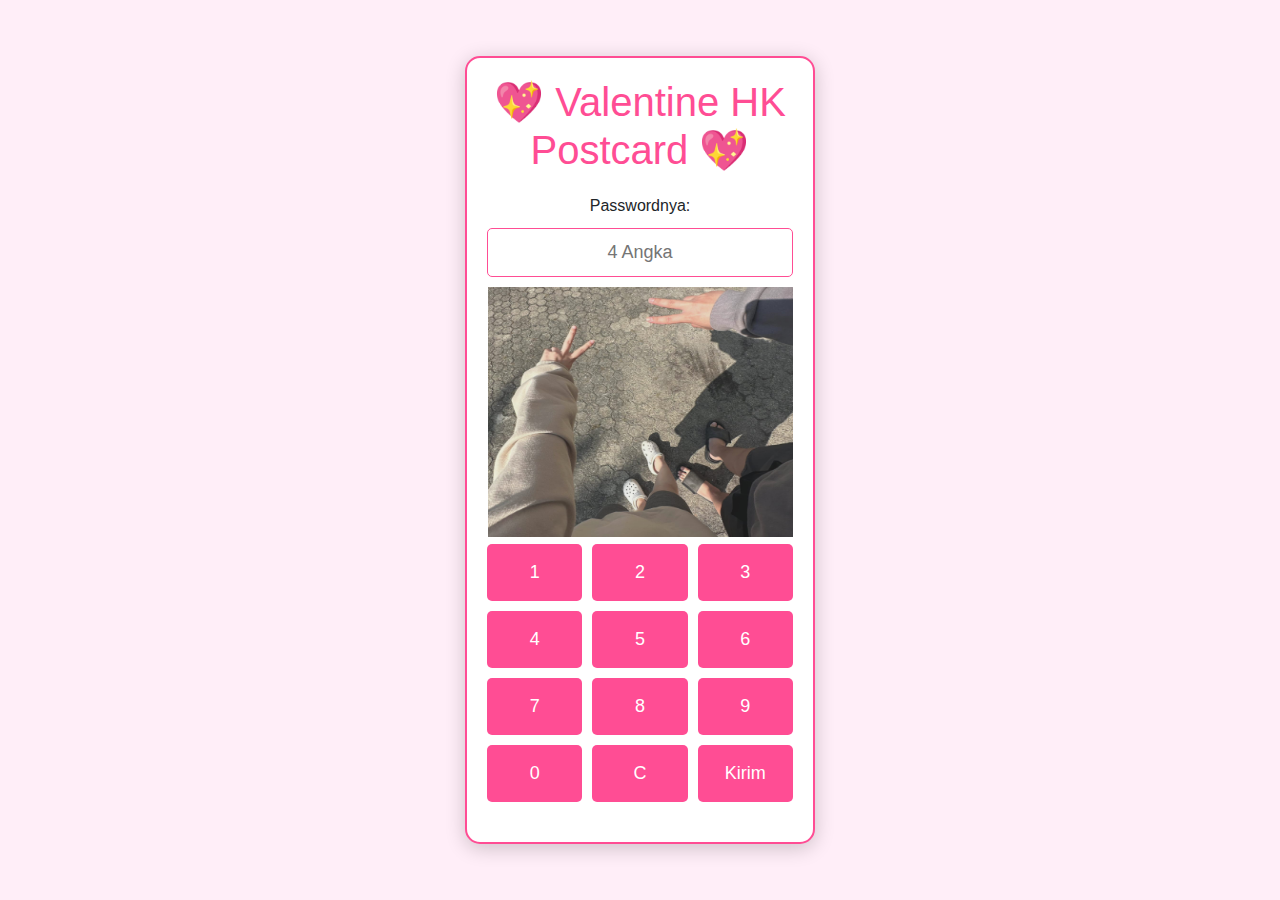
<file: valen/index.html>
<!DOCTYPE html>
<html lang="id">
<head>
    <meta charset="UTF-8">
    <meta name="viewport" content="width=device-width, initial-scale=1.0">
    <title>Postcard to HK</title>
   
    <link href="css/bootstrap.min.css" rel="stylesheet" integrity="sha384-QWTKZyjpPEjISv5WaRU9OFeRpok6YctnYmDr5pNlyT2bRjXh0JMhjY6hW+ALEwIH" crossorigin="anonymous">
    <script src="js/bootstrap.bundle.min.js" integrity="sha384-YvpcrYf0tY3lHB60NNkmXc5s9fDVZLESaAA55NDzOxhy9GkcIdslK1eN7N6jIeHz" crossorigin="anonymous"></script>
    <link rel="stylesheet" href="styles.css">
</head>
<body>
    <div class="card">
        <h1>💖 Valentine HK Postcard 💖</h1>
        <p>Passwordnya:</p>
        <input type="text" id="password"  placeholder="4 Angka" maxlength="4" readonly />
        <div class="row">

    
            <div class="col">
                <img alt="cityscape" class="w-32 h-32 rounded-lg mr-4 fotodepan" height="250" src="img/cover.jpeg" width="305"/>
            </div>
            <div class="col">
                <div class="keypad">
                    <button class="key" data-value="1">1</button>
                    <button class="key" data-value="2">2</button>
                    <button class="key" data-value="3">3</button>
                    <button class="key" data-value="4">4</button>
                    <button class="key" data-value="5">5</button>
                    <button class="key" data-value="6">6</button>
                    <button class="key" data-value="7">7</button>
                    <button class="key" data-value="8">8</button>
                    <button class="key" data-value="9">9</button>
                    <button class="key" data-value="0">0</button>
                    <button class="key" id="clear">C</button>
                    <button class="key" id="submit">Kirim</button>
                </div>
        </div>
        </div>
        <p id="message"></p>
    </div>
    <script src="script.js"></script>
</body>
</html>
</file>
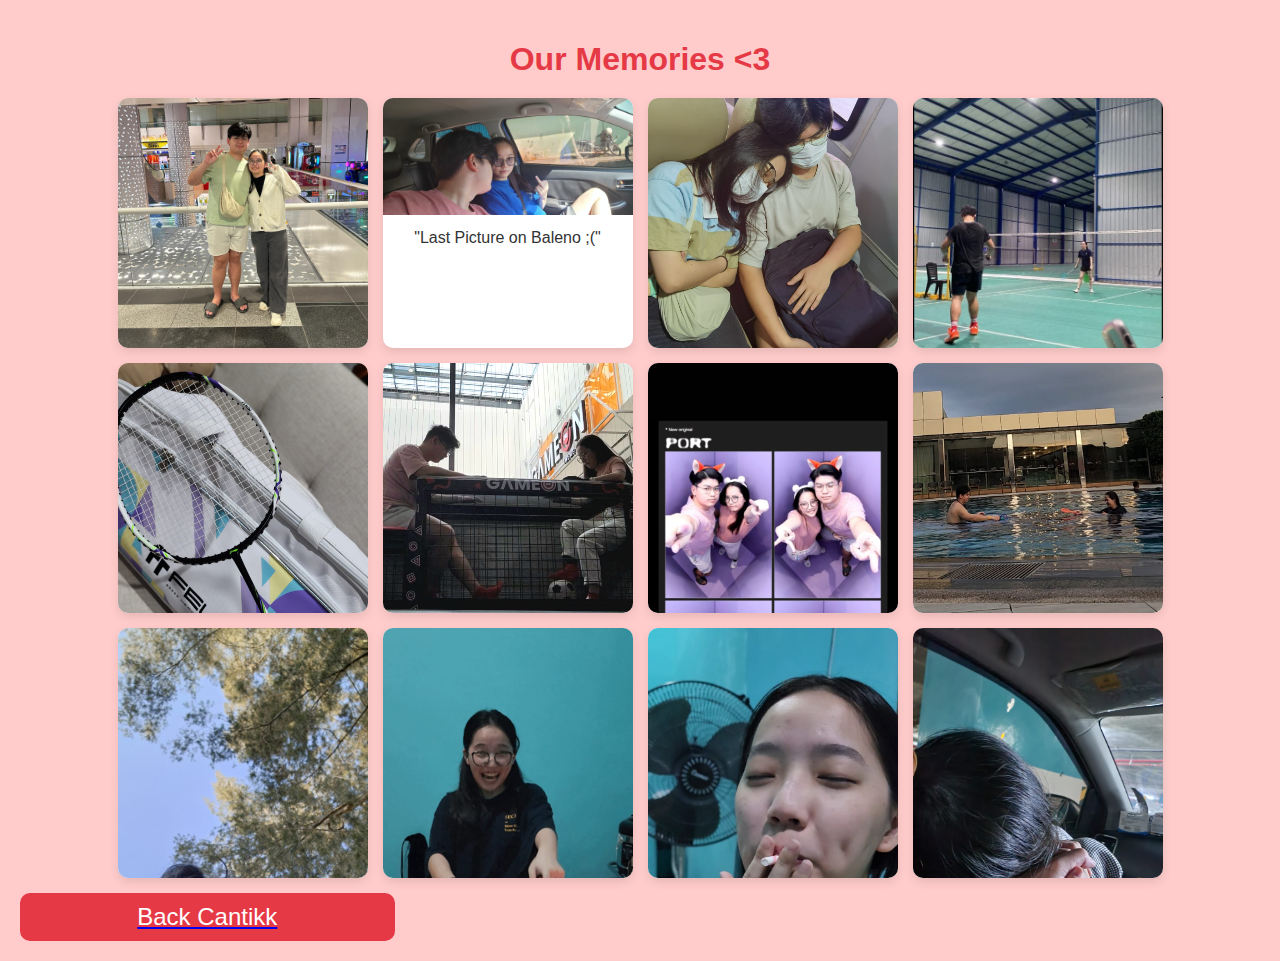
<file: valen/album.html>
<!DOCTYPE html>
<html lang="en">
<head>
    <meta charset="UTF-8">
    <meta name="viewport" content="width=device-width, initial-scale=1.0">
    <title>Our Album</title>
    <style>
        body {
            background-color: #ffcccb;
            font-family: 'Arial', sans-serif;
            margin: 0;
            padding: 20px;
        }
        h1 {
            text-align: center;
            color: #e63946;
            margin-bottom: 20px;
        }
        .album {
            display: flex;
            flex-wrap: wrap;
            justify-content: center;
            gap: 15px;
        }
        .photo-card {
            background-color: white;
            border-radius: 10px;
            overflow: hidden;
            box-shadow: 0 4px 10px rgba(0, 0, 0, 0.1);
            width: calc(50% - 10px); /* Two images per row on larger screens */
            max-width: 250px; /* Maximum width for each card */
            max-height: 250px;
            text-align: center;
        }
        .photo-card img {
            width: 100%;
            height: 100%; /* Ensure the image fills the square */
            object-fit: cover; /* Maintain aspect ratio and cover the area */
            cursor: pointer;
        }
        .caption {
            padding: 10px;
            color: #333;
            font-size: 16px;
        }
        @media (max-width: 600px) {
            .photo-card {
                width: calc(100% - 10px); /* Full width on smaller screens */
            }
        }
        .photo-card::after {
            content: "";
            display: block;
            padding-top: 100%; /* This creates a square aspect ratio */
        }

        .album .photo-card .image:hover img{
            transform: scale(1.2);
        }

        .modal{
            position: fixed;
            top:0;left: 0;
            background: rgba(0,0,0,0.9);
            height: 100%;
            width: 100%;
            z-index: 100;
            display: none;
        }

        .modal span{
            position: absolute;
            top:0;right: 10px;
            font-size: 40px;
            font-weight: bolder;
            color: #fff;
            cursor: pointer;
            z-index: 100;
        }

        .modal img{
            position: absolute;
            position-area: center;
            top:10%;
            left: 15px;
            /* transform: translate(-50%, -50%); */
            border: 5px solid lightcoral;
            border-radius: 5px;
            border-radius: 5px;
            width: calc(90%);
            /* object-fit: cover; */
        }

        .modal-content {
        margin: auto;
        display: block;
        top:10%;
            left: 15px;
            /* transform: translate(-50%, -50%); */
            border: 5px solid lightcoral;
            border-radius: 5px;
            border-radius: 5px;
            width: calc(90%);
        }

        #caption {
            margin: auto;
            display: block;
            width: calc(90%);
            text-align: center;
            color: #ccc;
            padding: 10px 0;
            height: 150px;
            }

        .back {
            margin-top: 15px;
            background-color: #e63946;
            color: white;
            padding: 10px;
            border-radius: 10px;
            width: 354.6px;
            text-align: center;
            font-size: 24px;
         
        }
    </style>
</head>
<body>

<h1>Our Memories <3</h1>

<div class="album">
    <div class="photo-card">
        <div class="img" ><img class="myImages" id="myImg" src="img/album/2.jpeg" alt="Our Last Picture Together ❤️"></div>
        <div class="caption"><p>"Our Last Picture Together ❤️"</p></div>
    </div>
    <div class="photo-card">
        <div class="img" ><img class="myImages" id="myImg" src="img/album/3.jpeg" alt="Last Picture on Baleno ;("></div>
        <div class="caption">"Last Picture on Baleno ;("</div>
    </div>
    <div class="photo-card">
        <div class="img" id="myImg"></div><img class="myImages" id="myImg"  src="img/album/6.jpeg" alt="First Go Public Picture? :D:D.">
        <div class="caption">"First Go Public Picture? :D:D."</div>
    </div>
    <div class="photo-card">
        <div class="img" id="myImg"></div><img class="myImages" id="myImg"  src="img/album/7.jpeg" alt="MODUS BADMINTON X.X">
        <div class="caption">"MODUS BADMINTON X.X"</div>
    </div>
    <div class="photo-card">
        <div class="img"><img class="myImages" id="myImg"  src="img/album/13.jpeg" alt="MA FAVORITE GIFT THIS YEAR (?)."></div>
        <div class="caption">"MA FAVORITE GIFT THIS YEAR (?)."</div>
    </div>
    <div class="photo-card">
        <div class="img"><img class="myImages" id="myImg"  src="img/album/12.jpeg" alt="Mini Soccer Date UwU"></div>
        <div class="caption">"Mini Soccer Date UwU"</div>
    </div>
    <div class="photo-card">
        <div class="img"><img class="myImages" id="myImg"  src="img/album/11.jpeg" alt="Pool + Badminton Date ?? Hehe"></div>
        <div class="caption">"Pool + Badminton Date ?? Hehe"</div>
    </div>
    <div class="photo-card">
        <div class="img"><img class="myImages" id="myImg"  src="img/album/14.jpeg" alt="OHHH, COOL AF!"></div>
        <div class="caption">"OHHH, COOL AF!"</div>
    </div>
    <div class="photo-card">
        <div class="img"><img class="myImages" id="myImg"  src="img/album/4.jpeg" alt="CUTE IS IT???"></div>
        <div class="caption">"CUTE IS IT???"</div>
    </div>
    <div class="photo-card">
        <div class="img"><img class="myImages" id="myImg"  src="img/album/10.jpeg" alt="That Suprised Face! HAHAHAH"></div>
        <div class="caption">"That Suprised Face! HAHAHAH"</div>
    </div>
    <div class="photo-card">
        <div class="img"><img class="myImages" id="myImg"  src="img/album/9.jpeg" alt="Bad Bad Girlfriend ckckckck"></div>
        <div class="caption">"Bad Bad Girlfriend ckckckck"</div>
    </div>
    <div class="photo-card">
        <div class="img"><img class="myImages" id="myImg"  src="img/album/8.jpeg" alt="Miss alot those hand :( ..... "></div>
        <div class="caption">"Miss alot those hand :( ..... "</div>
    </div>
</div>

<a href="love.html"><div class ="back">Back Cantikk</div></a>

<!-- The Modal -->
<div id="myModal" class="modal">

    <!-- The Close Button -->
    <span class="close">&times;</span>
  
    <!-- Modal Content (The Image) -->
    <img class="modal-content" id="img01">
  
    <!-- Modal Caption (Image Text) -->
    <div id="caption"></div>
  </div>

<!-- <div class="popup-img">
    <span>&times;</span>
    <img src="img/album/1.jpeg" alt=""> -->
    <!-- <div class="caption"><p>"Every day with you is a new page in our love story."</p></div> -->
    
<!-- </div> -->

<script>
    // Get the modal
    // var modal = document.getElementById("myModal");

    // // Get the image and insert it inside the modal - use its "alt" text as a caption
    // var img = document.getElementsByClassName("myImg");
    // var modalImg = document.getElementById("img01");
    // var captionText = document.getElementById("caption");
    // for (var i = 0; i < images.length; i++) {
    //     var img = images[i];
    //     img.onclick = function(evt){
    //     modal.style.display = "block";
    //     modalImg.src = this.src;
    //     captionText.innerHTML = this.alt;
    //     }
    // }

    // // Get the <span> element that closes the modal
    // var span = document.getElementsByClassName("close")[0];

    // // When the user clicks on <span> (x), close the modal
    // span.onclick = function() {
    // modal.style.display = "none";
    // }

    // create references to the modal...
var modal = document.getElementById('myModal');
// to all images -- note I'm using a class!
var images = document.getElementsByClassName('myImages');
// the image in the modal
var modalImg = document.getElementById("img01");
// and the caption in the modal
var captionText = document.getElementById("caption");

// Go through all of the images with our custom class
for (var i = 0; i < images.length; i++) {
  var img = images[i];
  // and attach our click listener for this image.
  img.onclick = function(evt) {
    modal.style.display = "block";
    modalImg.src = this.src;
    captionText.innerHTML = this.alt;
  }
}

var span = document.getElementsByClassName("close")[0];

span.onclick = function() {
  modal.style.display = "none";
}


        // document.querySelectorAll('.album img').forEach(image=>{
    //     image.onclick =() =>{
    //         document.querySelector('.popup-img').style.display ='block';
    //         document.querySelector('.popup-img img').src = image.getAttribute('src');
    //         // document.querySelector('.popup-img caption').src = image.getAttribute('src');
    //     }
    // });

    // document.querySelectorAll('.album p').forEach(caption=>{
    //     image.onclick =() =>{
    //         document.querySelector('.popup-img p').style.display ='block';
    //         document.querySelector('.popup-img p').src = caption.getAttribute('src');
    //     }
    // });
    
    // document.querySelector('.popup-img span').onclick = () =>{
    //     document.querySelector('.popup-img').style.display ='none';
        
    // }
</script>
</body>
</html>
</file>
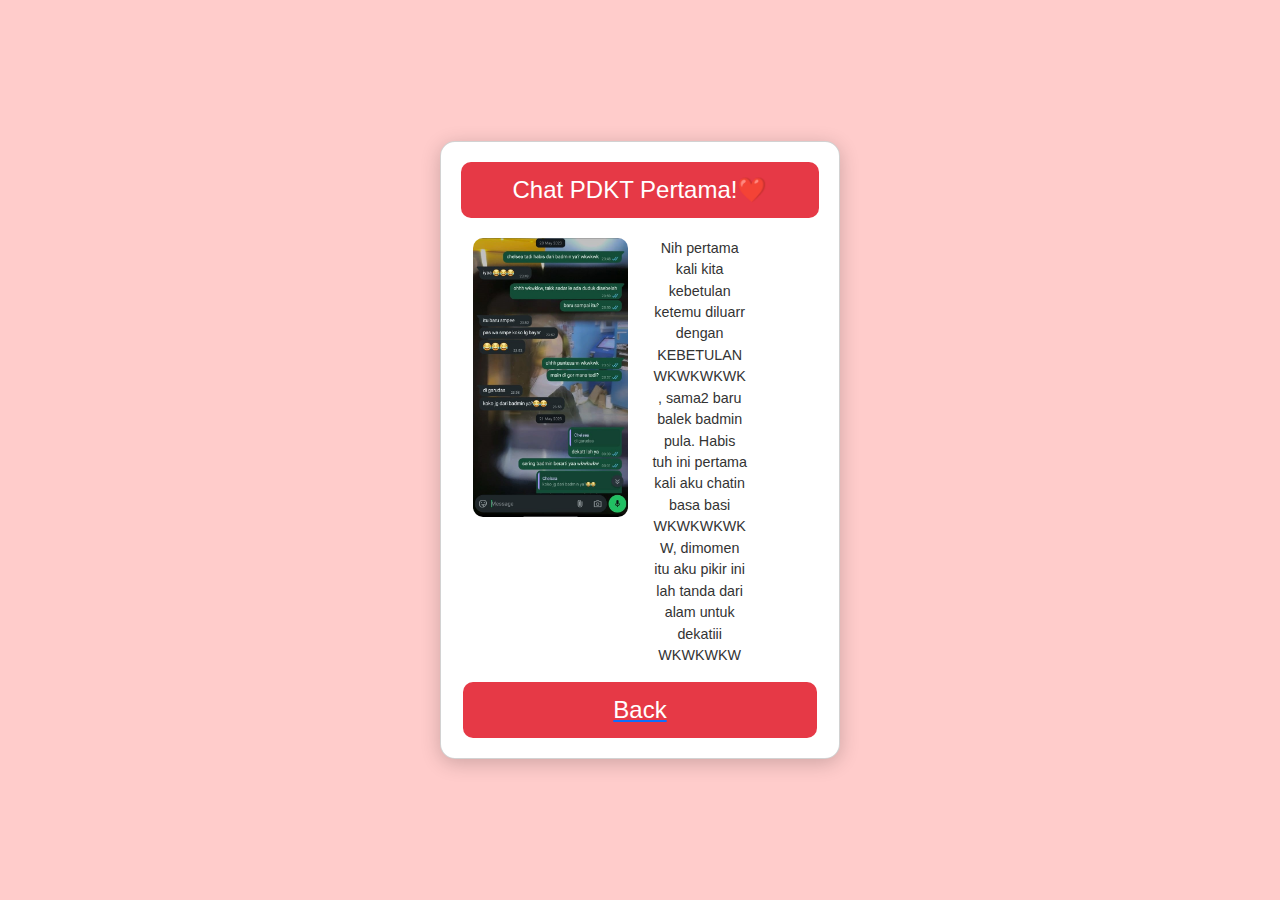
<file: valen/chat.html>
<!DOCTYPE html>
<html lang="en">
<head>
    <meta charset="UTF-8">
    <meta name="viewport" content="width=device-width, initial-scale=1.0">
    <title>First PDKT</title>
    <link href="css/bootstrap.min.css" rel="stylesheet" integrity="sha384-QWTKZyjpPEjISv5WaRU9OFeRpok6YctnYmDr5pNlyT2bRjXh0JMhjY6hW+ALEwIH" crossorigin="anonymous">
    <script src="js/bootstrap.bundle.min.js" integrity="sha384-YvpcrYf0tY3lHB60NNkmXc5s9fDVZLESaAA55NDzOxhy9GkcIdslK1eN7N6jIeHz" crossorigin="anonymous"></script>
    <style>
        body {
            display: flex;
            justify-content: center;
            align-items: center;
            height: 100vh;
            background-color: #ffcccb;
            font-family: 'Arial', sans-serif;
            margin: 0;
        }
        .card {
            background-color: white;
            border-radius: 15px;
            padding: 20px;
            box-shadow: 0 4px 20px rgba(0, 0, 0, 0.2);
            width: 400px;
            display: flex;
            flex-direction: column;
            align-items: center;
        }
        .title {
            background-color: #e63946;
            color: white;
            padding: 10px;
            border-radius: 10px;
            width: 100%;
            text-align: center;
            font-size: 24px;
            margin-bottom: 20px;
        }
        .title2 {
            background-color: #e63946;
            color: white;
            padding: 10px;
            border-radius: 10px;
            width: 354.6px;
            text-align: center;
            font-size: 24px;
         
        }
        .content {
            display: flex;
            align-items: center;
            width: 100%;
        }
        .portrait {
            border-radius: 10px;
            width: 100%;
            /* height: 150px; */
            object-fit: cover;
            margin-right: 20px;
        }
        .text {
            font-size: 18px;
            color: #333;
        }
        .heart {
            font-size: 50px;
            color: #e63946;
            margin-top: 10px;
        }

        .row>*{
            max-width: 50%;
        }

        .text{
            font-size: 14.3px;
            text-align: -webkit-center;
        }
    </style>
</head>
<body>

<div class="card">
    <div class="title">Chat PDKT Pertama!❤️</div>
        <div class="container">
            <div class="row">
                <div class="col-sm-8">
                    <img src="img/chat.jpeg" alt="Portrait" class="portrait">
                </div>
            
                <div class="col-sm-4">
                    <p class="text">Nih pertama kali kita kebetulan ketemu diluarr dengan KEBETULAN WKWKWKWK, sama2 baru balek badmin pula. Habis tuh ini pertama kali aku chatin basa basi WKWKWKWKW, dimomen itu aku pikir ini lah tanda dari alam untuk dekatiii WKWKWKW</p>
                </div>
            </div>
        </div>
        <a href="love.html"><div class="title2">Back</div></a>
    </div>

    <!-- <div class="heart">❤️</div> -->
</div>

</body>
</html>
</file>
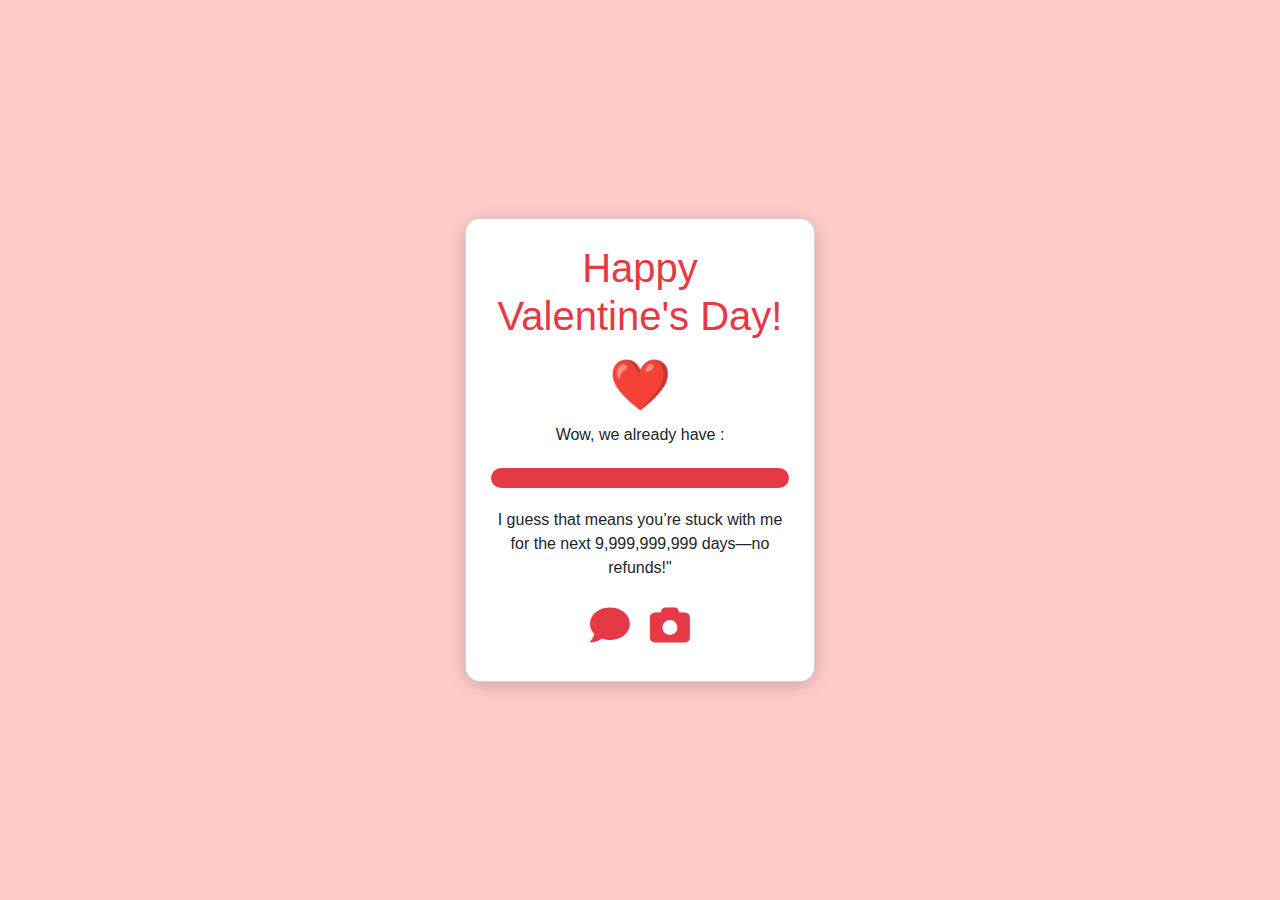
<file: valen/love.html>
<!DOCTYPE html>
<html lang="en">
<head>
    <meta charset="UTF-8">
    <meta name="viewport" content="width=device-width, initial-scale=1.0">
    <title>Valentine's Day</title>
    <link href="css/bootstrap.min.css" rel="stylesheet" integrity="sha384-QWTKZyjpPEjISv5WaRU9OFeRpok6YctnYmDr5pNlyT2bRjXh0JMhjY6hW+ALEwIH" crossorigin="anonymous">
    <script src="js/bootstrap.bundle.min.js" integrity="sha384-YvpcrYf0tY3lHB60NNkmXc5s9fDVZLESaAA55NDzOxhy9GkcIdslK1eN7N6jIeHz" crossorigin="anonymous"></script>
    <link rel="stylesheet" href="https://cdnjs.cloudflare.com/ajax/libs/font-awesome/6.0.0-beta3/css/all.min.css">
    <style>
        body {
            display: flex;
            justify-content: center;
            align-items: center;
            height: 100vh;
            background-color: #ffcccb;
            font-family: 'Arial', sans-serif;
            text-align: center;
        }
        .card {
            background-color: white;
            border-radius: 15px;
            padding: 25px;
            box-shadow: 0 4px 20px rgba(0, 0, 0, 0.2);
            width: 350px;
        }
        h1 {
            color: #e63946;
        }
        .countdown {
            font-size: 24px;
            color: #f1faee;
            background-color: #e63946;
            padding: 10px;
            border-radius: 10px;
            margin-top: 5px;
            margin-bottom: 20px;
        }
        .heart {
            font-size: 50px;
            color: #e63946;
        }

        .icons {
            display: flex;
            justify-content: center;
            gap: 20px;
        }
        .icon {
            font-size: 40px;
            color: #e63946;
            transition: transform 0.3s;
        }
        .icon:hover {
            transform: scale(1.2);
        }
    </style>
</head>
<body>

<div class="card">
    <h1>Happy Valentine's Day!</h1>
    <div class="heart">❤️</div>
    <p>Wow, we already have :</p>
    <div class="countdown" id="countdown"></div>
    <p> I guess that means you’re stuck with me for the next 9,999,999,999 days—no refunds!"</p>

    <div class="icons">
        <div class="icon"><a href="chat.html"><i class="fa-solid fa-comment" style="
    color: #e63946"></i></a></div>
        <div class="icon"><a href="album.html"><i class="fa-solid fa-camera" style="
    color: #e63946"></i></a></div>
        <!-- <div class="icon"><i class="fa-solid fa-plane"></i></div>
        <div class="icon"><i class="fas fa-heart"></i></div> -->
    </div>
</div>

<script>
    // Set the date we're counting down to
    const countDownDate = new Date("August 27, 2023 00:00:00").getTime();

    // Update the countdown every 1 second
    const x = setInterval(function() {
        // Get today's date and time
        const now = new Date().getTime();

        // Find the distance between now and the count down date
        const distance = now - countDownDate;

        // Time calculations for days, hours, minutes and seconds
        const days = Math.floor(distance / (1000 * 60 * 60 * 24));
        const hours = Math.floor((distance % (1000 * 60 * 60 * 24)) / (1000 * 60 * 60));
        const minutes = Math.floor((distance % (1000 * 60 * 60)) / (1000 * 60));
        const seconds = Math.floor((distance % (1000 * 60)) / 1000);

        // Display the result in the countdown element
        document.getElementById("countdown").innerHTML = days + " Days " + hours + " Hours <br>"
        + minutes + " Minutes " + seconds + " Seconds" + "<br> together!";

        // If the countdown is over, display a message
        if (distance < 0) {
            clearInterval(x);
            document.getElementById("countdown").innerHTML = "Happy Valentine's Day!";
        }
    }, 1000);
</script>

</body>
</html>
</file>
<file: valen/styles.css>
body {
    display: flex;
    justify-content: center;
    align-items: center;
    height: 100vh;
    background-color: #ffeef8; /* Latar belakang lembut */
    font-family: 'Arial', sans-serif;
}

.card {
    background-color: #fff;
    padding: 20px;
    border-radius: 15px;
    box-shadow: 0 4px 20px rgba(0, 0, 0, 0.2);
    text-align: center;
    width: 350px;
    border: 2px solid #ff4d94; /* Warna border */
}

h1 {
    margin-bottom: 10px;
    color: #ff4d94; /* Warna judul */
}

p {
    margin: 10px 0;
}

.fotodepan{
    vertical-align: baseline;
}

input[type="text"] {
    width: 100%;
    padding: 10px;
    margin-bottom: 10px;
    border: 1px solid #ff4d94; /* Warna border input */
    border-radius: 5px;
    font-size: 18px;
    text-align: center;
}

.keypad {
    display: grid;
    grid-template-columns: repeat(3, 1fr);
    gap: 10px;
}

.key {
    padding: 15px;
    background-color: #ff4d94; /* Warna tombol */
    color: white;
    border: none;
    border-radius: 5px;
    cursor: pointer;
    font-size: 18px;
    transition: background-color 0.3s;
}

.key:hover {
    background-color: #ff1a75; /* Warna tombol saat hover */
}

#message {
    margin-top: 10px;
    color: red;
}
</file>
